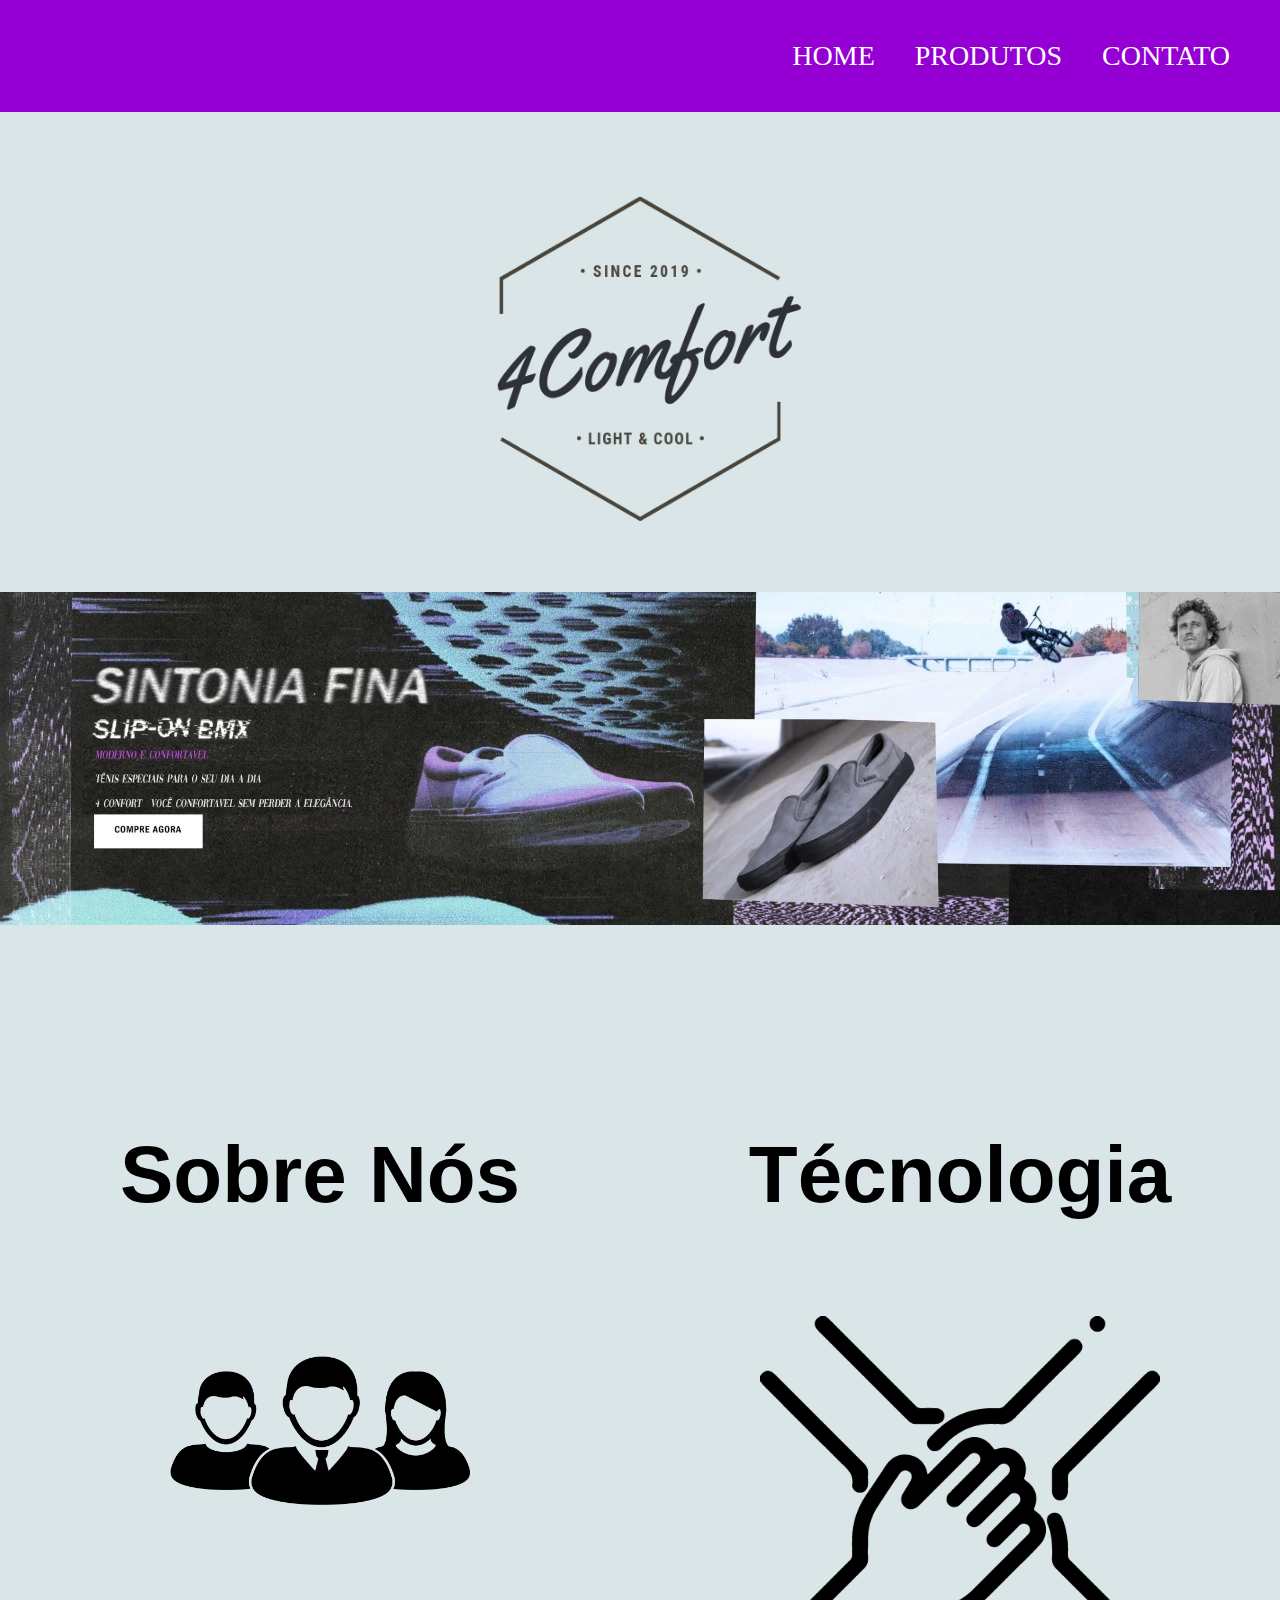
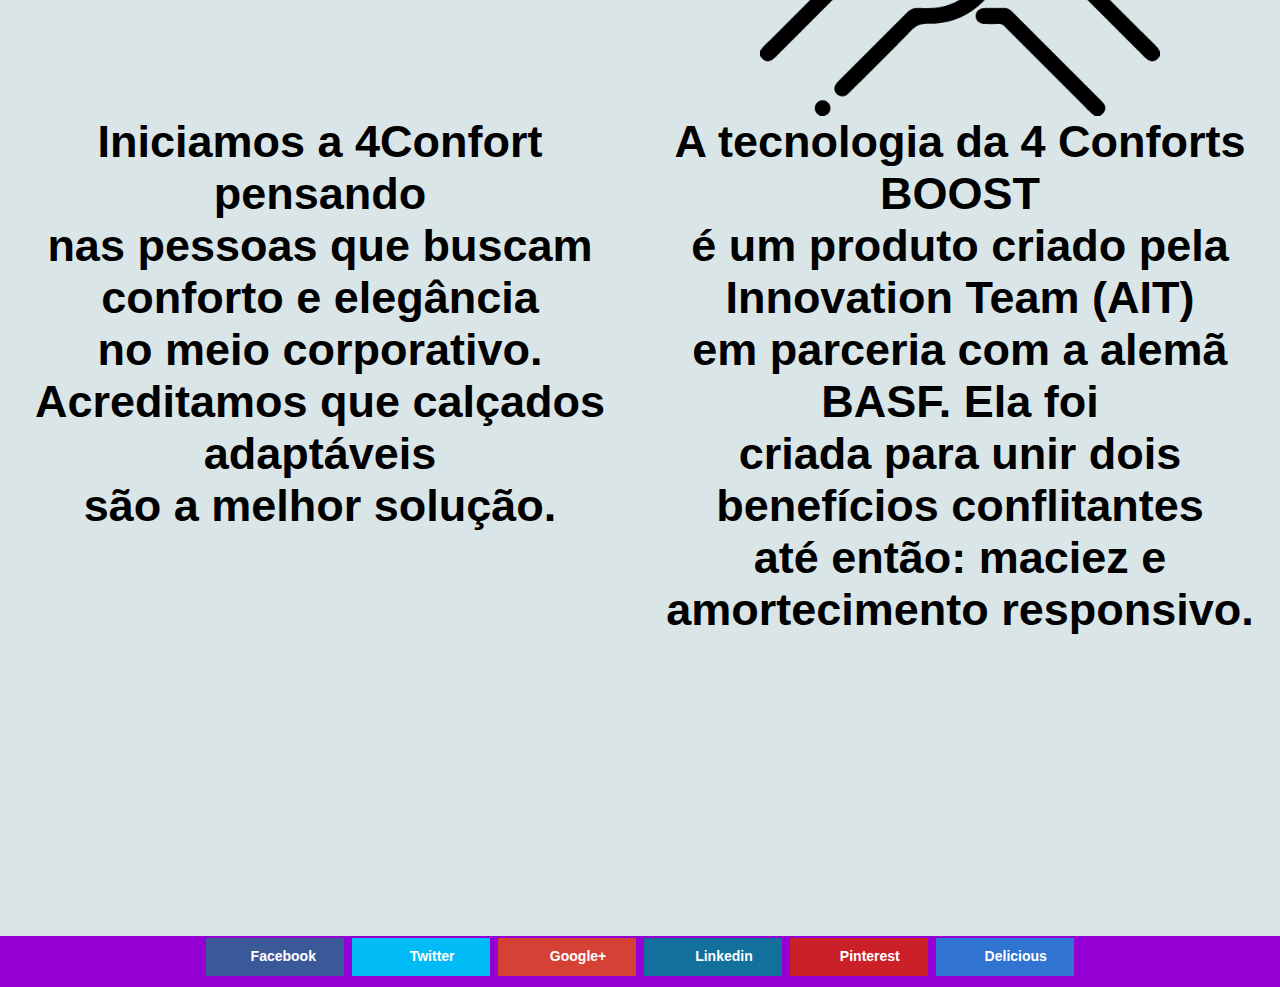
<file: home/index.html>
<!DOCTYPE html>
<html lang="en">

<head>
     <meta charset="UTF-8">
     <meta http-equiv="X-UA-Compatible" content="IE=edge">
     <meta name="viewport" content="width=device-width, initial-scale=1.0">
     <link rel="stylesheet" href="index.css">
     <title>Document</title>
</head>

<body>
     <header>
          <nav id="menu">
               <a href="index.html" class="btn">Home</a>
               <a href="produtos.html" class="btn">Produtos</a>
               <a href="contato.html" class="btn">Contato</a>
          </nav>
     </header>

     <div id="logo-marca">
          <img class="logo" src="imagens-home/logo.png">
     </div>


     <div id="banner">
          <img class="baner-home" src="./imagens-home/WhatsApp Image 2021-10-28 at 16.58.34.jpeg">
     </div>

    <div class="sobre">
         <h2 id="titulo-sobre">Sobre Nós</h2>
         <h2 id="titulo-sobre">Técnologia</h2>
    </div>

    <div class="icone">
         <img id="imagem-sobre" src="./imagens-home/66-666972_contact-icon-png.png">
         <img id="imagem-tec" src="./imagens-home/Mão.png">
    </div>

    

    <div class="texto-sobre">
         
     <h3> Iniciamos a 4Confort pensando <br>nas pessoas que
          buscam conforto e elegância<br> no meio corporativo.
         <br> Acreditamos que calçados adaptáveis <br>são a melhor solução.
     </h3>
     <h3> A tecnologia da 4 Conforts BOOST <br> é um produto criado pela
          Innovation Team (AIT)<br> em parceria com a alemã BASF. Ela foi <br>
          criada para unir dois benefícios conflitantes<br> até então:
           maciez e amortecimento responsivo.<br></h3>
    </div>

    <footer id = "redes"> 
        <div class="entry-social">
          <div class="fb">
          <a href="Your_Facebok_Page" target="_blank">Facebook</a>
          </div>
          <div class="twitter">
          <a href="Your_twitter_Profile" target="_blank">Twitter</a>
          </div>
          <div class="gplus">
          <a href="Your_Googleplus_Follow" target="_blank">Google+</a>
          </div>
          <div class="linkedin">
          <a href="Your_Linkedin_Profile" target="_blank">Linkedin</a>
          </div>
          <div class="pinterest">
          <a href="You_Pinterest_Page" target="_blank">Pinterest</a>
          </div>
          <div class="delicious">
          <a href="Your_Delicious_Profile" target="_blank">Delicious</a>
          </div>
          </div>
      </footer>
   
   </body>
   </html>
</body>

</html>
</file>
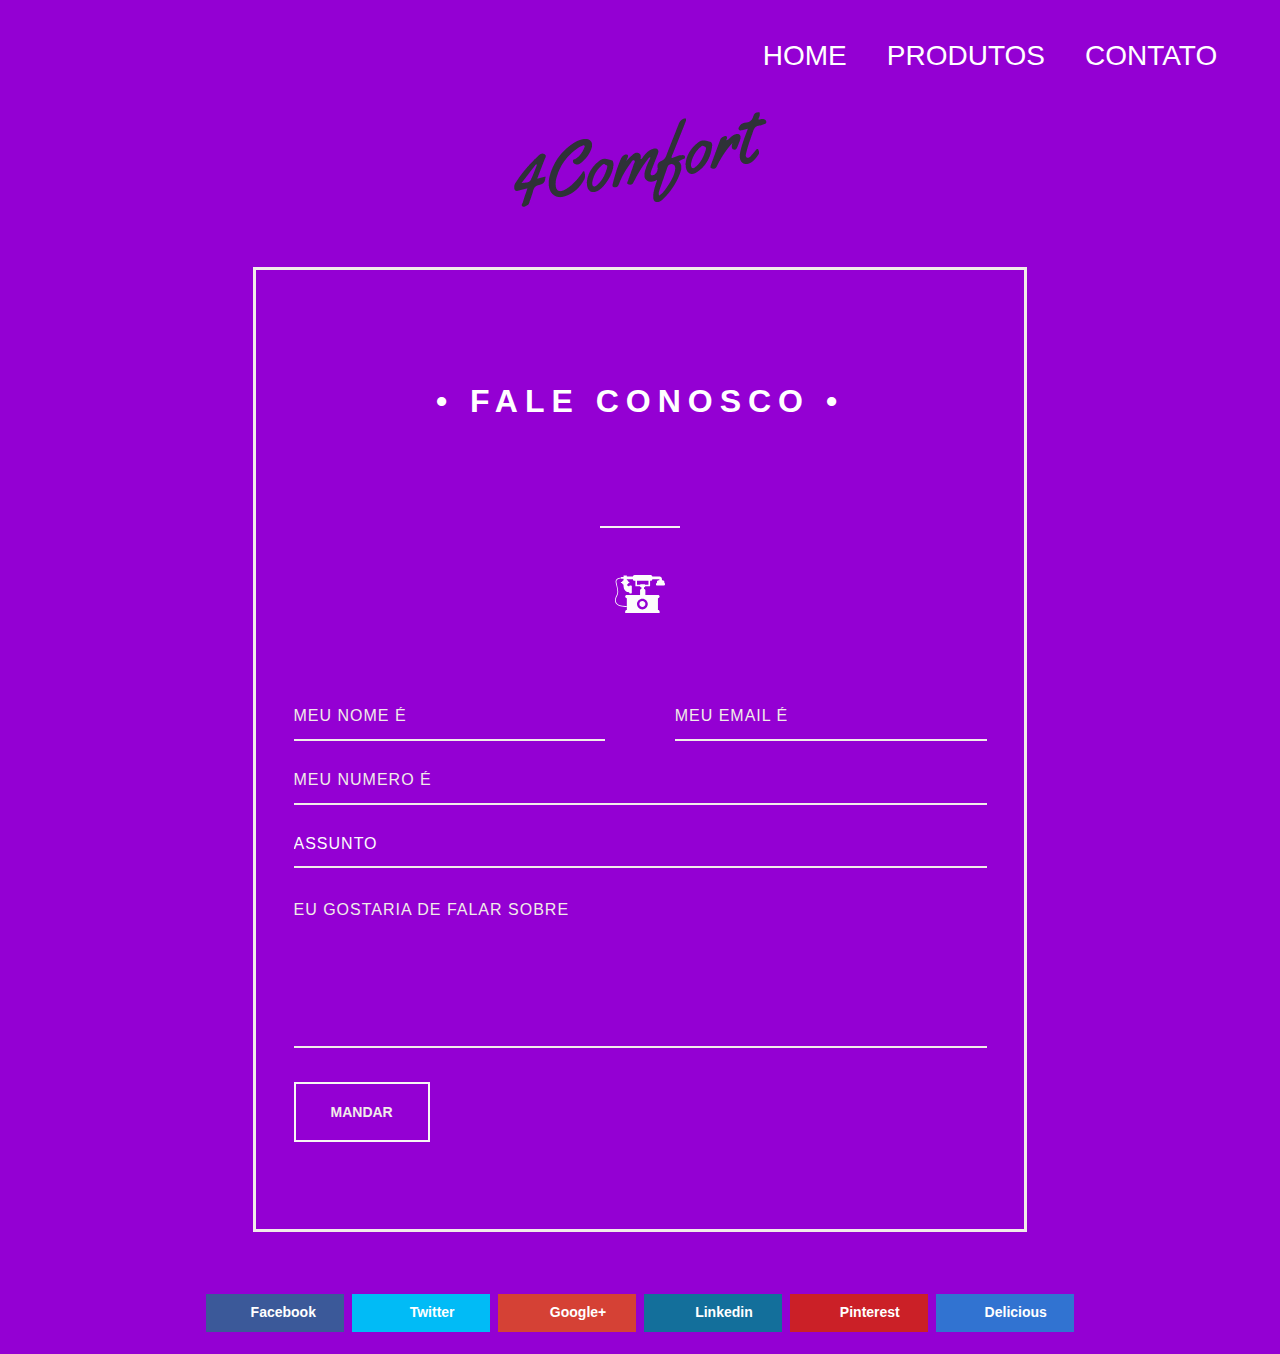
<file: contato/contato.html>
<!DOCTYPE html>
<html lang="en">
<head>
    <meta charset="UTF-8">
    <meta http-equiv="X-UA-Compatible" content="IE=edge">
    <meta name="viewport" content="width=device-width, initial-scale=1.0">
    <link rel="stylesheet" href="contato.css">
    <title>Document</title>
</head>
<body>
   <header>
        <nav id="menu">
            <a href="home.html" target="_blank" class="btn">Home</a>
            <a href="produtos.html" target="_blank" class="btn">Produtos</a>    
            <a href="contato.css" target="_blank" class="btn">Contato</a>
        </nav>
   </header> 

   <div id="logo-marca">
        <img class="logo" src="img/logo.png">
   </div>
        <div id="container">
            <h1>&bull; Fale conosco &bull;</h1>
            <div class="underline">
            </div>
            <div class="icon_wrapper">
              <svg class="icon" viewBox="0 0 145.192 145.192">
                <path d="M126.82,32.694c-2.804,0-5.08,2.273-5.08,5.075v2.721c-1.462,0-2.646,1.185-2.646,2.647v1.995    c0,1.585,1.286,2.873,2.874,2.873h20.577c1.462,0,2.646-1.185,2.646-2.647v-3.041c0-1.009-0.816-1.825-1.823-1.825v-2.722    c0-2.802-2.276-5.075-5.079-5.075h-1.985v-3.829c0-3.816-3.095-6.912-6.913-6.912h-0.589h-20.45c0-2.67-2.164-4.835-4.833-4.835    H56.843c-2.67,0-4.835,2.165-4.835,4.835H34.356v-3.384h-9.563v3.384v1.178h-7.061v1.416c-2.67,0.27-10.17,1.424-13.882,5.972    c-1.773,2.17-2.44,4.791-1.983,7.793c0.463,3.043,1.271,6.346,2.128,9.841c2.354,9.616,5.024,20.515,0.549,28.077    C2.647,79.44-3.125,90.589,2.201,99.547c4.123,6.935,13.701,10.44,28.5,10.44c1.186,0,2.405-0.023,3.658-0.068v9.028h-0.296    c-2.516,0-4.558,2.039-4.558,4.558v4.566h100.04v-4.564c0-2.519-2.039-4.558-4.558-4.558h-0.297V84.631h0.297    c2.519,0,4.558-2.037,4.558-4.556v-0.009c0-2.516-2.039-4.556-4.556-4.556l-36.786-0.009V61.973c0-2.193-1.777-3.971-3.972-3.971    v-4.711h0.456c1.629,0,2.952-1.32,2.952-2.949h14.227V34.459h1.658c2.672,0,4.834-2.165,4.834-4.834h20.45v3.069H126.82z     M34.06,75.511c-2.518,0-4.558,2.04-4.558,4.556v0.009c0,2.519,2.042,4.556,4.558,4.556h0.296v24.12l-0.042-1.168    c-15.994,0.574-26.122-2.523-30.106-9.229C-0.464,90.5,4.822,80.347,6.55,77.423c4.964-8.382,2.173-19.774-0.29-29.825    c-0.843-3.442-1.639-6.696-2.088-9.638c-0.354-2.35,0.129-4.3,1.484-5.958c3.029-3.714,9.509-4.805,12.076-5.1v1.233h7.061v1.49    v2.684c-2.403,1.114-4.153,2.997-4.676,5.237H18.15c-0.584,0-1.056,0.474-1.056,1.056v0.83c0,0.584,0.475,1.056,1.056,1.056h1.984    c0.561,2.18,2.304,3.999,4.658,5.092v0.029c0,0-2.282,20.823,16.479,22.099v1.102c0,1.177,0.955,2.133,2.133,2.133h3.297    c1.178,0,2.133-0.956,2.133-2.133V50.135c0-1.177-0.955-2.132-2.133-2.132h-3.297c-1.178,0-2.133,0.955-2.133,2.132    c-1.575-0.235-5.532-1.17-6.635-4.547c2.36-1.092,4.109-2.913,4.669-5.097h1.308c0.722,0,1.309-0.584,1.309-1.308v-0.578    c0-0.584-0.475-1.056-1.056-1.056h-1.539c-0.542-2.332-2.416-4.271-4.968-5.363v-2.559h17.651c0,2.67,2.166,4.835,4.836,4.835 h2.392v15.88h13.639c0,1.629,1.321,2.949,2.951,2.949h0.899v4.711c-2.194,0-3.972,1.778-3.972,3.971v13.529L34.06,75.511z     M95.188,101.78c0,8.655-7.012,15.665-15.664,15.665c-8.653,0-15.667-7.01-15.667-15.665c0-8.647,7.014-15.664,15.667-15.664    C88.177,86.116,95.188,93.132,95.188,101.78z M97.189,45.669h-9.556c0-0.896-0.726-1.62-1.619-1.62H74.494    c-0.896,0-1.621,0.727-1.621,1.62h-8.967v-11.21h33.283V45.669z"></path>
                <path d="M70.865,101.78c0,4.774,3.886,8.657,8.66,8.657c4.774,0,8.657-3.883,8.657-8.657c0-4.773-3.883-8.656-8.657-8.656    C74.751,93.124,70.865,97.006,70.865,101.78z"></path>
              </svg>
            </div>
            <form action="#" method="post" id="contact_form">
              <div class="name">
                <label for="name"></label>
                <input type="text" placeholder="Meu nome é " name="name" id="name_input" required>
              </div>
              <div class="email">
                <label for="email"></label>
                <input type="email" placeholder="Meu email é" name="email" id="email_input" required>
              </div>
              <div class="telephone">
                <label for="name"></label>
                <input type="text" placeholder="Meu numero é" name="telephone" id="telephone_input" required>
              </div>
              <div class="subject">
                <label for="subject"></label>
                <select placeholder="Subject line" name="subject" id="subject_input" required>
                  <option disabled hidden selected>Assunto</option>
                  <option>Eu gostaria de falar com um atendente</option>
                  <option>Eu tenho uma pergunta</option>
                  <option>Gostaria de fazer uma proposta</option>
                </select>
              </div>
              <div class="message">
                <label for="message"></label>
                <textarea name="message" placeholder="Eu gostaria de falar sobre" id="message_input" cols="30" rows="5" required></textarea>
              </div>
              <div class="submit">
                <input type="submit" value="Mandar" id="form_button" />
              </div>
            </form>
          </div> 
</body></header>

<footer id = "redes"> 
  <div class="entry-social">
    <div class="fb">
    <a href="Your_Facebok_Page" target="_blank">Facebook</a>
    </div>
    <div class="twitter">
    <a href="Your_twitter_Profile" target="_blank">Twitter</a>
    </div>
    <div class="gplus">
    <a href="Your_Googleplus_Follow" target="_blank">Google+</a>
    </div>
    <div class="linkedin">
    <a href="Your_Linkedin_Profile" target="_blank">Linkedin</a>
    </div>
    <div class="pinterest">
    <a href="You_Pinterest_Page" target="_blank">Pinterest</a>
    </div>
    <div class="delicious">
    <a href="Your_Delicious_Profile" target="_blank">Delicious</a>
    </div>
    </div>
</footer>
</html>
</file>
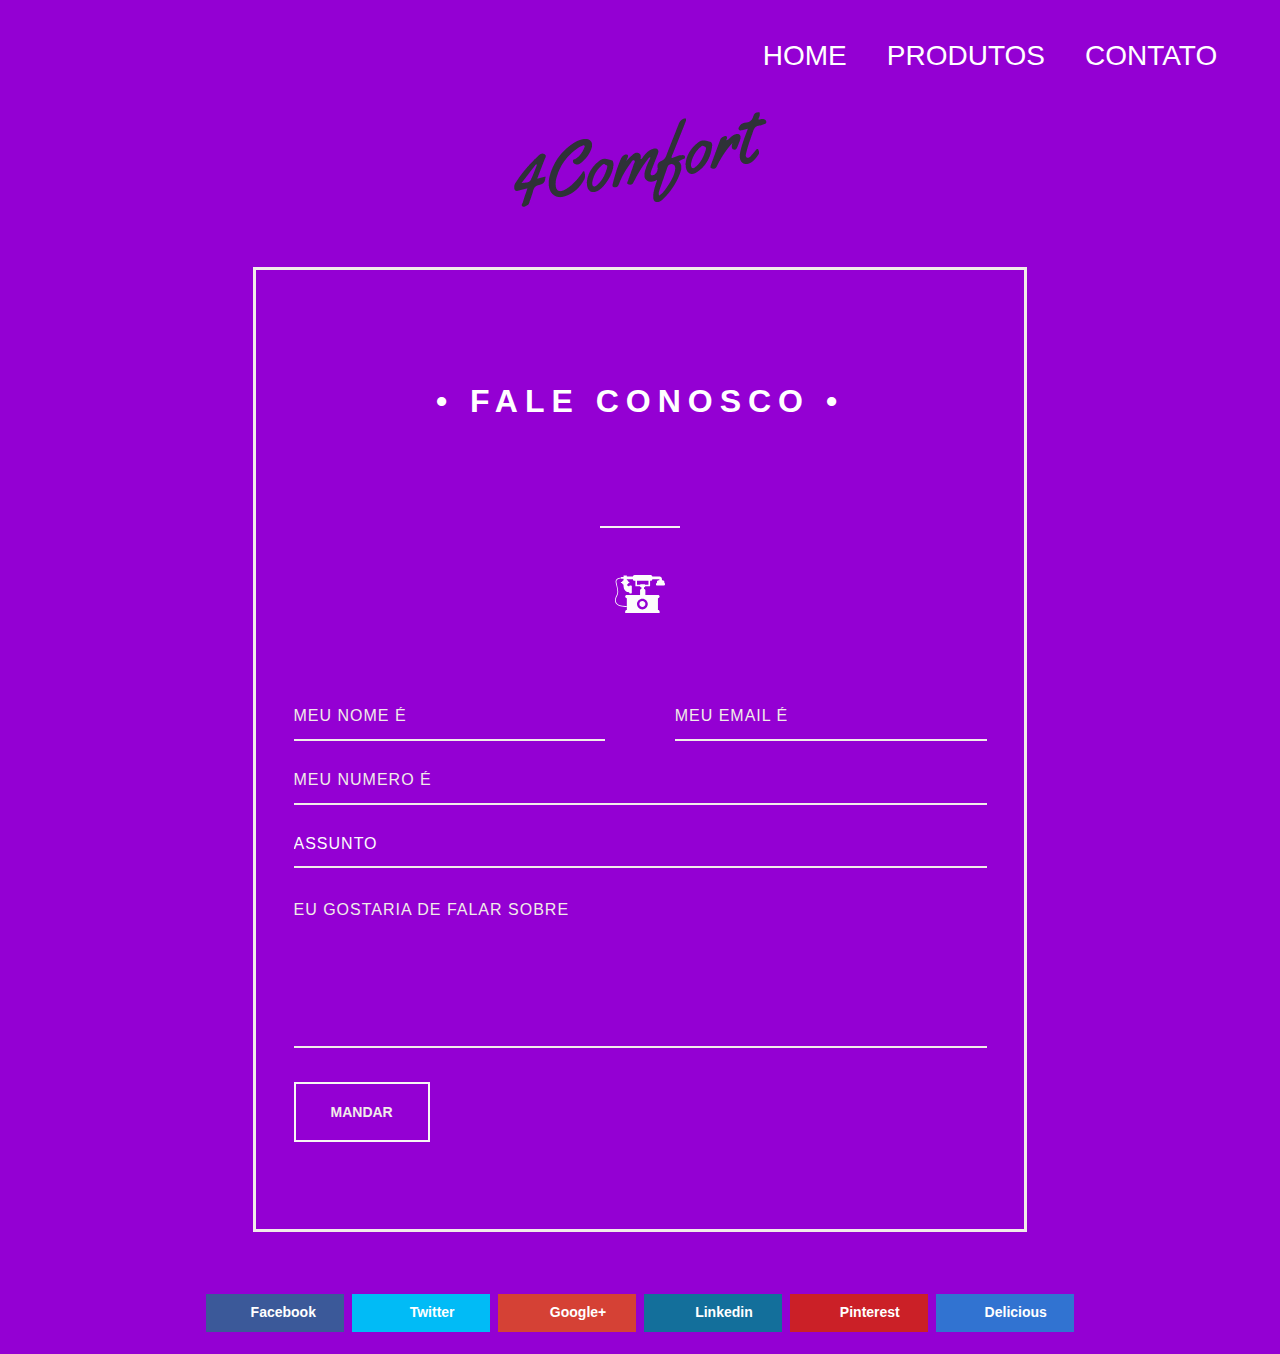
<file: home/contato.html>
<!DOCTYPE html>
<html lang="en">
<head>
    <meta charset="UTF-8">
    <meta http-equiv="X-UA-Compatible" content="IE=edge">
    <meta name="viewport" content="width=device-width, initial-scale=1.0">
    <link rel="stylesheet" href="contato.css">
    <title>Document</title>
</head>
<body>
   <header>
        <nav id="menu">
            <a href="index.html" target="_blank" class="btn">Home</a>
            <a href="produtos.html" target="_blank" class="btn">Produtos</a>    
            <a href="contato.css" target="_blank" class="btn">Contato</a>
        </nav>
   </header> 

   <div id="logo-marca">
        <img class="logo" src="img/logo.png">
   </div>
        <div id="container">
            <h1>&bull; Fale conosco &bull;</h1>
            <div class="underline">
            </div>
            <div class="icon_wrapper">
              <svg class="icon" viewBox="0 0 145.192 145.192">
                <path d="M126.82,32.694c-2.804,0-5.08,2.273-5.08,5.075v2.721c-1.462,0-2.646,1.185-2.646,2.647v1.995    c0,1.585,1.286,2.873,2.874,2.873h20.577c1.462,0,2.646-1.185,2.646-2.647v-3.041c0-1.009-0.816-1.825-1.823-1.825v-2.722    c0-2.802-2.276-5.075-5.079-5.075h-1.985v-3.829c0-3.816-3.095-6.912-6.913-6.912h-0.589h-20.45c0-2.67-2.164-4.835-4.833-4.835    H56.843c-2.67,0-4.835,2.165-4.835,4.835H34.356v-3.384h-9.563v3.384v1.178h-7.061v1.416c-2.67,0.27-10.17,1.424-13.882,5.972    c-1.773,2.17-2.44,4.791-1.983,7.793c0.463,3.043,1.271,6.346,2.128,9.841c2.354,9.616,5.024,20.515,0.549,28.077    C2.647,79.44-3.125,90.589,2.201,99.547c4.123,6.935,13.701,10.44,28.5,10.44c1.186,0,2.405-0.023,3.658-0.068v9.028h-0.296    c-2.516,0-4.558,2.039-4.558,4.558v4.566h100.04v-4.564c0-2.519-2.039-4.558-4.558-4.558h-0.297V84.631h0.297    c2.519,0,4.558-2.037,4.558-4.556v-0.009c0-2.516-2.039-4.556-4.556-4.556l-36.786-0.009V61.973c0-2.193-1.777-3.971-3.972-3.971    v-4.711h0.456c1.629,0,2.952-1.32,2.952-2.949h14.227V34.459h1.658c2.672,0,4.834-2.165,4.834-4.834h20.45v3.069H126.82z     M34.06,75.511c-2.518,0-4.558,2.04-4.558,4.556v0.009c0,2.519,2.042,4.556,4.558,4.556h0.296v24.12l-0.042-1.168    c-15.994,0.574-26.122-2.523-30.106-9.229C-0.464,90.5,4.822,80.347,6.55,77.423c4.964-8.382,2.173-19.774-0.29-29.825    c-0.843-3.442-1.639-6.696-2.088-9.638c-0.354-2.35,0.129-4.3,1.484-5.958c3.029-3.714,9.509-4.805,12.076-5.1v1.233h7.061v1.49    v2.684c-2.403,1.114-4.153,2.997-4.676,5.237H18.15c-0.584,0-1.056,0.474-1.056,1.056v0.83c0,0.584,0.475,1.056,1.056,1.056h1.984    c0.561,2.18,2.304,3.999,4.658,5.092v0.029c0,0-2.282,20.823,16.479,22.099v1.102c0,1.177,0.955,2.133,2.133,2.133h3.297    c1.178,0,2.133-0.956,2.133-2.133V50.135c0-1.177-0.955-2.132-2.133-2.132h-3.297c-1.178,0-2.133,0.955-2.133,2.132    c-1.575-0.235-5.532-1.17-6.635-4.547c2.36-1.092,4.109-2.913,4.669-5.097h1.308c0.722,0,1.309-0.584,1.309-1.308v-0.578    c0-0.584-0.475-1.056-1.056-1.056h-1.539c-0.542-2.332-2.416-4.271-4.968-5.363v-2.559h17.651c0,2.67,2.166,4.835,4.836,4.835 h2.392v15.88h13.639c0,1.629,1.321,2.949,2.951,2.949h0.899v4.711c-2.194,0-3.972,1.778-3.972,3.971v13.529L34.06,75.511z     M95.188,101.78c0,8.655-7.012,15.665-15.664,15.665c-8.653,0-15.667-7.01-15.667-15.665c0-8.647,7.014-15.664,15.667-15.664    C88.177,86.116,95.188,93.132,95.188,101.78z M97.189,45.669h-9.556c0-0.896-0.726-1.62-1.619-1.62H74.494    c-0.896,0-1.621,0.727-1.621,1.62h-8.967v-11.21h33.283V45.669z"></path>
                <path d="M70.865,101.78c0,4.774,3.886,8.657,8.66,8.657c4.774,0,8.657-3.883,8.657-8.657c0-4.773-3.883-8.656-8.657-8.656    C74.751,93.124,70.865,97.006,70.865,101.78z"></path>
              </svg>
            </div>
            <form action="#" method="post" id="contact_form">
              <div class="name">
                <label for="name"></label>
                <input type="text" placeholder="Meu nome é " name="name" id="name_input" required>
              </div>
              <div class="email">
                <label for="email"></label>
                <input type="email" placeholder="Meu email é" name="email" id="email_input" required>
              </div>
              <div class="telephone">
                <label for="name"></label>
                <input type="text" placeholder="Meu numero é" name="telephone" id="telephone_input" required>
              </div>
              <div class="subject">
                <label for="subject"></label>
                <select placeholder="Subject line" name="subject" id="subject_input" required>
                  <option disabled hidden selected>Assunto</option>
                  <option>Eu gostaria de falar com um atendente</option>
                  <option>Eu tenho uma pergunta</option>
                  <option>Gostaria de fazer uma proposta</option>
                </select>
              </div>
              <div class="message">
                <label for="message"></label>
                <textarea name="message" placeholder="Eu gostaria de falar sobre" id="message_input" cols="30" rows="5" required></textarea>
              </div>
              <div class="submit">
                <input type="submit" value="Mandar" id="form_button" />
              </div>
            </form>
          </div> 
</body></header>

<footer id = "redes"> 
  <div class="entry-social">
    <div class="fb">
    <a href="Your_Facebok_Page" target="_blank">Facebook</a>
    </div>
    <div class="twitter">
    <a href="Your_twitter_Profile" target="_blank">Twitter</a>
    </div>
    <div class="gplus">
    <a href="Your_Googleplus_Follow" target="_blank">Google+</a>
    </div>
    <div class="linkedin">
    <a href="Your_Linkedin_Profile" target="_blank">Linkedin</a>
    </div>
    <div class="pinterest">
    <a href="You_Pinterest_Page" target="_blank">Pinterest</a>
    </div>
    <div class="delicious">
    <a href="Your_Delicious_Profile" target="_blank">Delicious</a>
    </div>
    </div>
</footer>
</html>
</file>
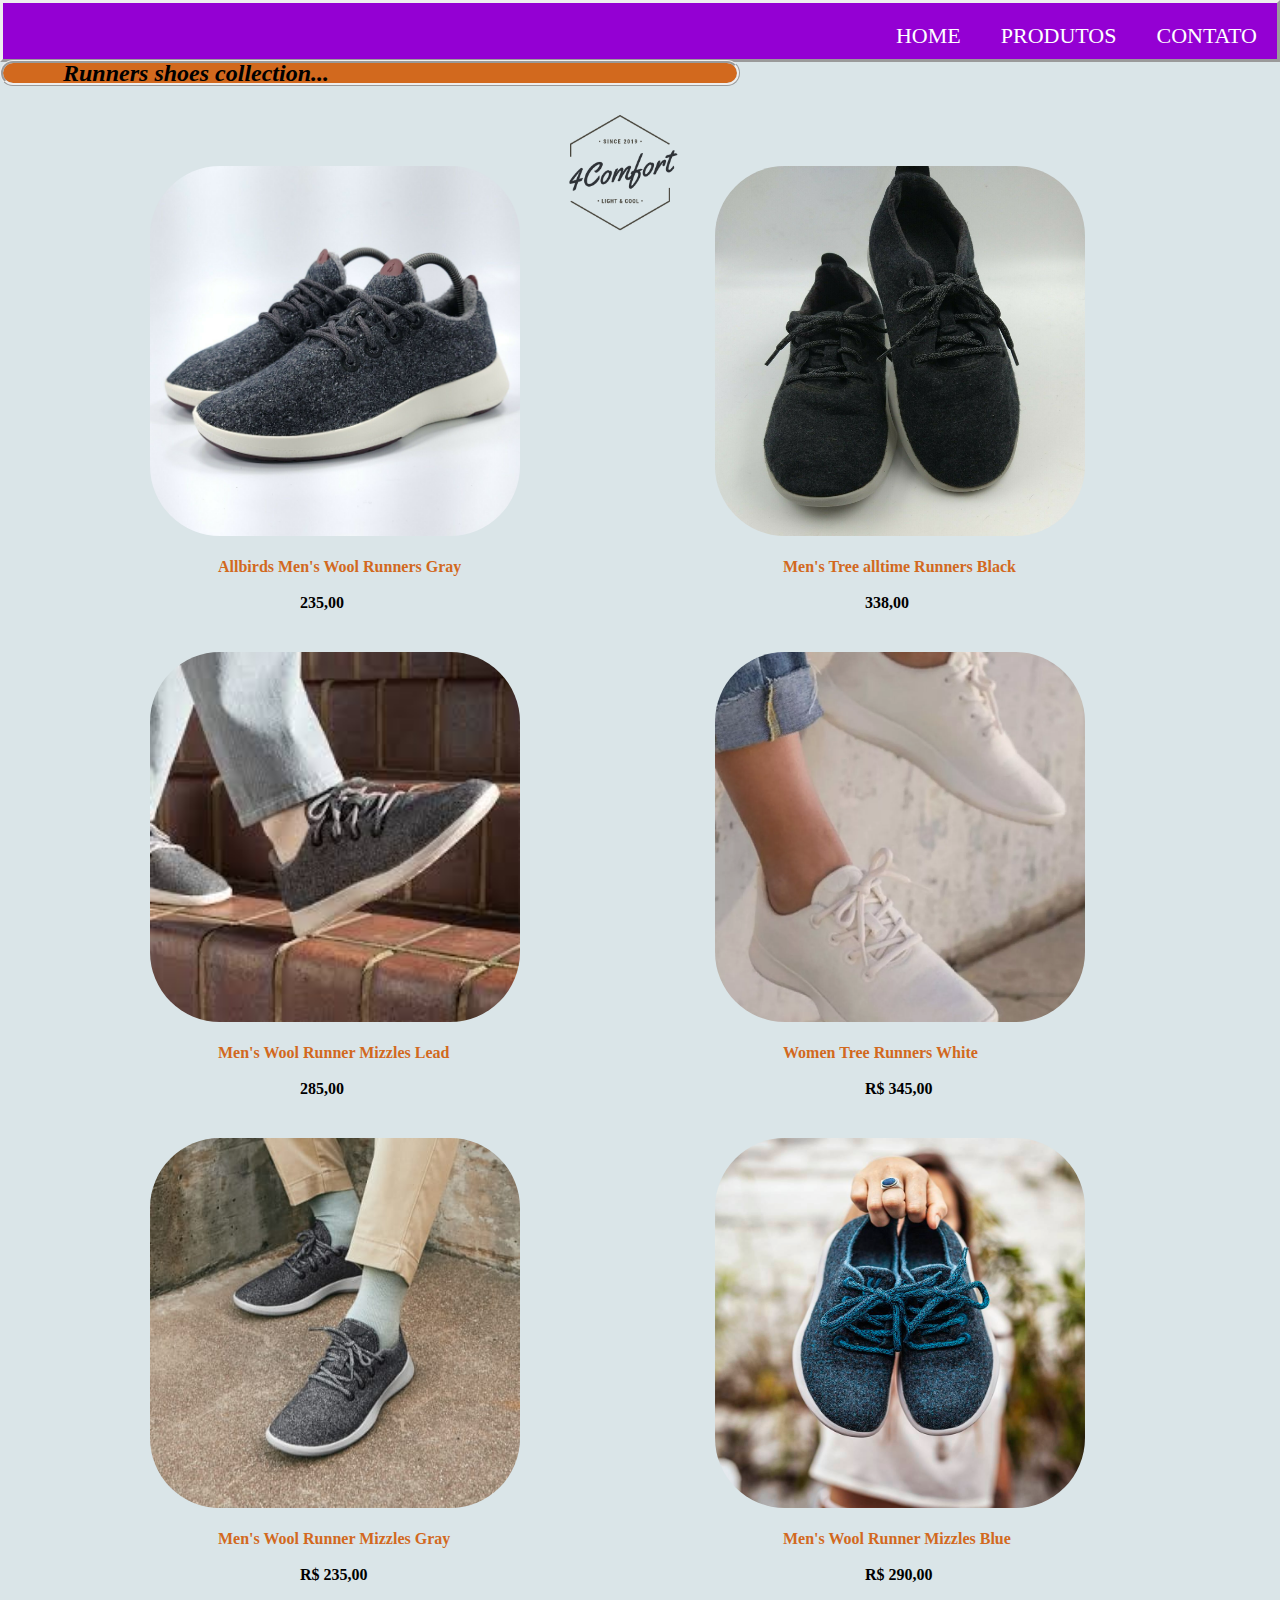
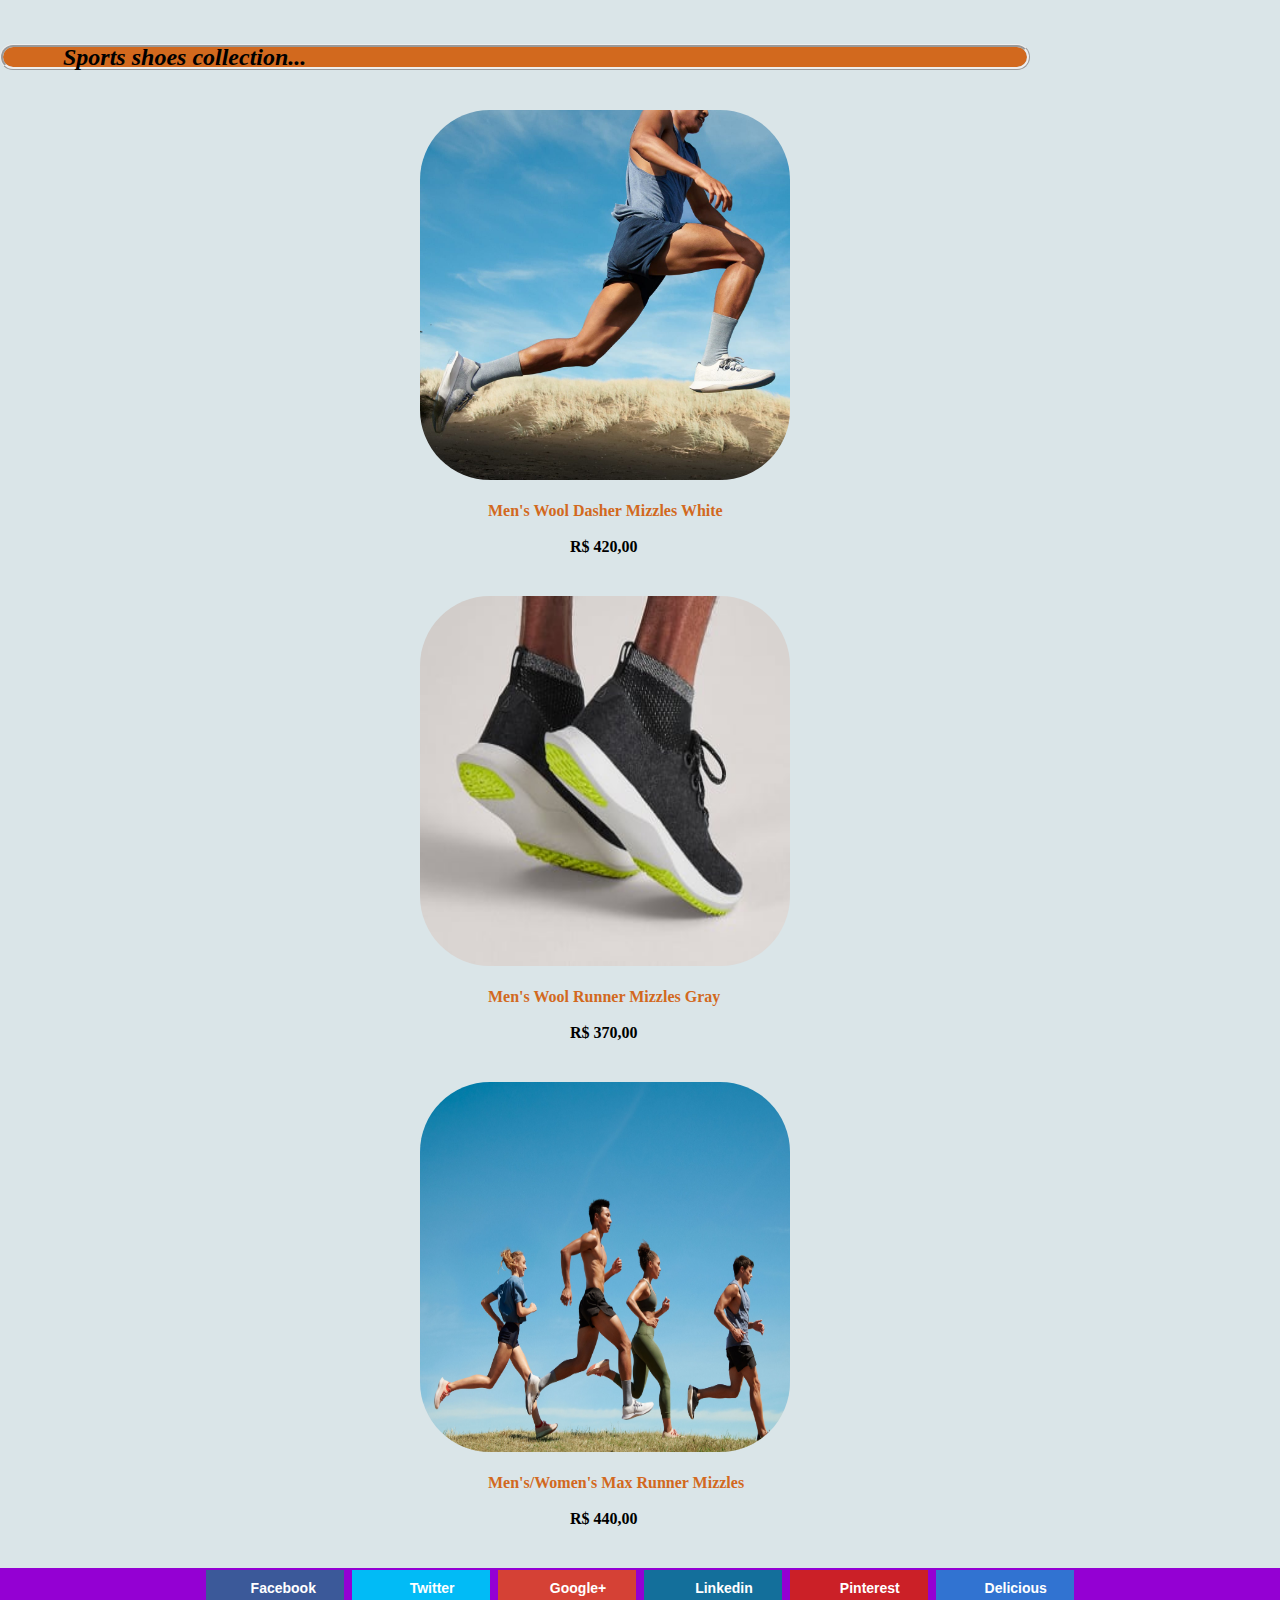
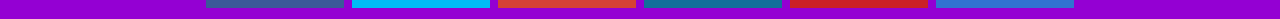
<file: home/produtos.html>
<!DOCTYPE html>
<html lang="en">
<head>
    <meta charset="UTF-8">
    <meta http-equiv="X-UA-Compatible" content="IE=edge">
    <meta name="viewport" content="width=device-width, initial-scale=1.0">
    <title>Document</title>
    <link rel="stylesheet" href="produtos.css">
</head>
<body>
    
    <header>
        <nav id="menu">
            <a href="index.html" target="_blank" class="btn">Home</a> 
            <a href="produtos.html" target="_blank" class="btn">Produtos</a>  
            <a href="contato.html" target="_blank" class="btn">Contato</a>

        </nav>
        
     <div id="logo-marca">
        <img class="logo" src="imagens-home/logo.png">
   </div>

    </header>
    
    <section class="primeira-metade">
        <h2><strong><em> Runners shoes collection...</em><strong></h2>
    </section>


    <section class="container-imagens">
     
        <div class="container-itens">
            <img src="img-produtos/img1.jpg" alt="sapatos-allbirds">
            <p><strong> Allbirds Men's Wool Runners Gray </strong> </p>
            <h4> 235,00</h4>
        </div>

        <div class="container-itens">
            <img src="img-produtos/img2.jpg" alt="sapatos-allbirds">
            <p><strong> Men's Tree alltime Runners Black </strong></p>
            <h4>338,00</h4>
        </div>

        <div class="container-itens">
            <img src="img-produtos/img3.jpg" alt="sapatos-allbirds">
            <p><strong> Men's Wool Runner Mizzles Lead </strong></p>
            <h4>285,00</h4>
        </div>
        
        <div class="imgs">
            <img src="img-produtos/img-4.webp" alt="sapatos-allbirds">
            <p><strong> Women Tree Runners White </strong> </p>
            <h4> R$ 345,00</h4>
        </div>

        <div class="imgs">
            <img src="img-produtos/img5.jpg" alt="sapatos-allbirds">
            <p><strong> Men's Wool Runner Mizzles Gray</strong></p>
            <h4> R$ 235,00</h4>
        </div>
        
        <div class="imgs">
            <img src="img-produtos/img-6.jpg" alt="sapatos-allbirds">
            <p><strong> Men's Wool Runner Mizzles Blue<strong</p>
            <h4> R$ 290,00</h4>
        </div>

    </section>

    <section class="segunda-metade">
        <h2><strong><em> Sports shoes collection...</em><strong></h2>
    </section>

    <section classe="container-segunda-metade">
    
    <div class="imgs-parte2">
        <img src="img-produtos/img7.jpg" alt="sapatos-allbirds">
        <p class="texto-parte2">Men's Wool Dasher Mizzles White</p>
        <h4> R$ 420,00</h4>
    </div>

    <div class="imgs-parte2">
        <img src="img-produtos/img-8.jpg" alt="sapatos-allbirds">
        <p>Men's Wool Runner Mizzles Gray</p>
        <h4> R$ 370,00</h4>
    </div>
    
    <div class="imgs-parte2">
        <img src="img-produtos/img9--..jpg" alt="sapatos-allbirds">
        <p> Men's/Women's Max Runner Mizzles </p>
        <h4> R$ 440,00</h4>

    </section>



    <footer id = "redes"> 
        <div class="entry-social">
          <div class="fb">
          <a href="Your_Facebok_Page" target="_blank">Facebook</a>
          </div>
          <div class="twitter">
          <a href="Your_twitter_Profile" target="_blank">Twitter</a>
          </div>
          <div class="gplus">
          <a href="Your_Googleplus_Follow" target="_blank">Google+</a>
          </div>
          <div class="linkedin">
          <a href="Your_Linkedin_Profile" target="_blank">Linkedin</a>
          </div>
          <div class="pinterest">
          <a href="You_Pinterest_Page" target="_blank">Pinterest</a>
          </div>
          <div class="delicious">
          <a href="Your_Delicious_Profile" target="_blank">Delicious</a>
          </div>
          </div>
      </footer>
   

</body>
</html>
</file>
<file: home/index.css>
*{
    margin: 0;
    padding: 0;
 }
 
 body{
     background-color: #dae5e8;
 }
 
 
 header {
     background-color: #9400d3;
     width: 100vw;
 }
 
 #menu{
     display: flex;
     justify-content: flex-end;
     padding: 30px;
     font-size: 28px;  
 }
 
 a:active{
     color: black;
 }
 
 .btn{
     color:white;
     background: transparent;
     padding: 10px 20px;
     text-decoration: none;
     text-transform: uppercase;
 }
 
 
 #logo-marca{
     display: flex;
     justify-content: center;
     
 }
 
 .logo{
     width: 450px;
     padding-top: 20px;
 }
 
 
 .baner-home{
     width: 100vw;
     padding-top: 10px;
 }
 
 
 .sobre{
     display: grid;
     grid-template-columns: 1fr 1fr;
     justify-content: center;
     padding-top:200px;  
 
     
 }
 
 
 
 #titulo-sobre{
     text-align: center;
     font-size: 80px;
     font-family:'Gill Sans', 'Gill Sans MT', Calibri, 'Trebuchet MS', sans-serif;
     padding-bottom: 95px;
 }
 
 h3{
     text-align: center;
     font-size: 45px;
     
     font-family: 'Franklin Gothic Medium', 'Arial Narrow', Arial, sans-serif;
 }
 
 .texto-sobre{
     display: grid;
     grid-template-columns: 1fr 1fr;
     justify-content: center;
 }
 
 
 .icone{
     display: grid;
     grid-template-columns: 1fr 1fr ;
     justify-items: center;
     
     
 }
 
 #imagem-sobre{
     width: 300px;
     padding-top: 40px;
     
 }
 
 
 #imagem-tec{
     width: 400px;
     
 }
 
 
 
 footer{
     display: grid;
     grid-template-columns: 3 1fr;
     background-color: #9400d3;
     width: 100vw;
     height: 4vw;
     margin-top: 300px;
     /* position: absolute; */
     
 }
 .card-item__bg{
    width: 150px;
    margin-left: auto;
    margin-right: auto;
    left: 0;
    right: 0;
    display: block;
    position: relative;
    margin: 30px auto;
    transform: translate(0px, 50px);
    z-index: 5;}

    .entry-social {margin-bottom: 20px;color: rgb(126, 126, 126);display: block;font-family: 'Open Sans',Tahoma, Verdana, Arial, sans-serif, Faruma, Faseyha;font-size: 14px;font-weight: normal;height: auto;line-height:23.799999237060547px;margin-bottom: 20px;width: 100%;
      width: 100%;float:left;border: solid 0px #aaa;text-align: center;}
      
      .entry-social div {display: block;width:138px;margin:2px;display: inline-block;  
          vertical-align: middle;}
      
      .entry-social a {text-decoration:none;display: block;padding-left: 20px;color: #FFFFFF !important;font-weight: bold;transition:background-color .3s;    }
      
      .entry-social .fb a {padding: 7px 10px 7px 26px;background: #3B5999 url('https://3.bp.blogspot.com/-yqD2363XuAo/UeDk98twSlI/AAAAAAAAArg/kXIzFBWmczM/s1600/fb14.png') no-repeat 10px center;}
      
      .entry-social .twitter a {padding: 7px 10px 7px 32px;background: #01BBF6 url('https://3.bp.blogspot.com/-0u8P4VQmEeU/UeDlVdilwcI/AAAAAAAAAro/lGTnlvHGyVw/s1600/twitter14.png') no-repeat 8px center;}
      
      .entry-social .gplus a {padding: 7px 10px 7px 32px;background: #D54135 url('https://3.bp.blogspot.com/-A8fFRexz_zk/UeDlgadvpiI/AAAAAAAAArw/TRd7NWNwo9s/s1600/gplus14.png') no-repeat 10px center;}
      
      .entry-social .linkedin a {padding: 7px 10px 7px 32px;background: #136F9B url('https://4.bp.blogspot.com/-yuEMxhpIXPc/UeDltjBGR1I/AAAAAAAAAr4/kgidavlGbY8/s1600/linkedin14.png') no-repeat 10px center;}
      
      .entry-social .pinterest a {padding: 7px 10px 7px 32px;background: #CB2027 url('https://1.bp.blogspot.com/-v-ZkEQhYpug/UeDl6uIio-I/AAAAAAAAAsA/9rqq2cXT08k/s320/pinterest14.png') no-repeat 10px center;}
      
      .entry-social .delicious a {padding: 7px 10px 7px 32px;background: #3173D1 url('https://2.bp.blogspot.com/-J9p31gkQfXw/UeDmILHMQwI/AAAAAAAAAsI/bEws_iRNx7g/s320/delicious14.png') no-repeat 10px center;}
      
      .entry-social .fb a:hover {background-color: rgb(50, 75, 129);}
      .entry-social .twitter a:hover {background-color: rgb(1, 159, 211);}
      .entry-social .gplus a:hover {background-color: rgb(191, 52, 40);}
      .entry-social .linkedin a:hover {background-color: rgb(15, 89, 125);}
      .entry-social .pinterest a:hover {background-color: rgb(174, 28, 35);}
      .entry-social .delicious a:hover {background-color: rgb(38, 90, 168);}
</file>
<file: contato/contato.css>
*{
    margin: 0;
    padding: 0;
 }
 
 body{
     background-color: #dae5e8;
     
 
 }
 
 
 header {
     background-color: #9400d3;
     width: 99vw;
 }
 
 #menu{
     display: flex;
     justify-content: flex-end;
     padding: 30px;
     font-size: 28px;  
 }
 
 a:active{
     color: black;
 }
 
 .btn{
     color:white;
     background: transparent;
     padding: 10px 20px;
     text-decoration: none;
     text-transform: uppercase;
 }


@import url(https://fonts.googleapis.com/css?family=Montserrat:400,700);

html {
  font-family: 'Montserrat', Arial, sans-serif;
  -ms-text-size-adjust: 100%;
  -webkit-text-size-adjust: 100%;
}

body {
  background: #9400d3;
}

button {
  overflow: visible;
}

button, select {
  text-transform: none;
}

button, input, select, textarea {
  color: #f3f0f0;
  font: inherit;
  margin: 0;
}

input {
  line-height: normal;
}

textarea {
  overflow: auto;
}

#container {
  border: solid 3px #f1ece9;
  max-width: 768px;
  margin: 60px auto;
  position: relative;
}

form {
  padding: 37.5px;
  margin: 50px 0;
}
#logo-marca{
  margin-top: 0cm;
}
h1 {
  color: #ffffff;
  font-size: 32px;
  font-weight: 700;
  letter-spacing: 7px;
  text-align: center;
  text-transform: uppercase;
padding: 3cm;

}

.underline {
  border-bottom: solid 2px #f5f2f1;
  margin: -0.512em auto;
  width: 80px;
}

.icon_wrapper {
  margin: 50px auto 0;
  width: 100%;
}


img{

  display: block;
    margin-left: auto;
    margin-right: auto 
}
.icon {
  display: block;
  fill: #fcfcfc;
  height: 50px;
  margin: 0 auto;
  width: 50px;
}

.email {
	float: right;
	width: 45%;
}

input[type='text'], [type='email'], select, textarea {
	background: none;
  border: none;
	border-bottom: solid 2px #f1ece9;
	color: #fdfdfd;
	font-size: 1.000em;
  font-weight: 400;
  letter-spacing: 1px;
	margin: 0em 0 1.875em 0;
	padding: 0 0 0.875em 0;
  text-transform: uppercase;
	width: 100%;
	-webkit-box-sizing: border-box;
	-moz-box-sizing: border-box;
	-ms-box-sizing: border-box;
	-o-box-sizing: border-box;
	box-sizing: border-box;
	-webkit-transition: all 0.3s;
	-moz-transition: all 0.3s;
	-ms-transition: all 0.3s;
	-o-transition: all 0.3s;
	transition: all 0.3s;
}

input[type='text']:focus, [type='email']:focus, textarea:focus {
	outline: none;
	padding: 0 0 0.875em 0;
}

.message {
	float: none;
}

.name {
	float: left;
	width: 45%;
}

select {
  background: url('https://cdn4.iconfinder.com/data/icons/ionicons/512/icon-ios7-arrow-down-32.png') no-repeat right;
  outline: none;
  -moz-appearance: none;
  -webkit-appearance: none;
}

select::-ms-expand {
  display: none;
}

.subject {
  width: 100%;
}

.telephone {
  width: 100%;
}

textarea {
	line-height: 150%;
	height: 150px;
	resize: none;
  width: 100%;
}

::-webkit-input-placeholder {
	color: #f1ece9;
}

:-moz-placeholder { 
	color: #f1ece9;
	opacity: 1;
}

::-moz-placeholder {
	color: #f1ece9;
	opacity: 1;
}

:-ms-input-placeholder {
	color: #f1ece9;
}

#form_button {
  background: none;
  border: solid 2px #f8f6f5;
  color: #f1ece9;
  cursor: pointer;
  display: inline-block;
  font-family: 'Helvetica', Arial, sans-serif;
  font-size: 0.875em;
  font-weight: bold;
  outline: none;
  padding: 20px 35px;
  text-transform: uppercase;
  -webkit-transition: all 0.3s;
	-moz-transition: all 0.3s;
	-ms-transition: all 0.3s;
	-o-transition: all 0.3s;
	transition: all 0.3s;
}

#form_button:hover {
  background: #f1ece9;
  color: #F2F3EB;
}

@media screen and (max-width: 768px) {
  #container {
    margin: 20px auto;
    width: 95%;
  }
}

@media screen and (max-width: 480px) {
  h1 {
    font-size: 26px;
  }
  
  .underline {
    width: 68px;
  }
  
  #form_button {
    padding: 15px 25px;
  }
}

@media screen and (max-width: 420px) {
  h1 {
    font-size: 18px;
  }
  
  .icon {
    height: 35px;
    width: 35px;
  }
  
  .underline {
    width: 53px;
  }
  
  input[type='text'], [type='email'], select, textarea {
    font-size: 0.875em;
  }
}

.card-item__bg{
    width: 150px;
    margin-left: auto;
    margin-right: auto;
    left: 0;
    right: 0;
    display: block;
    position: relative;
    margin: 30px auto;
    transform: translate(0px, 50px);
    z-index: 5;}

    .entry-social {margin-bottom: 20px;color: rgb(126, 126, 126);display: block;font-family: 'Open Sans',Tahoma, Verdana, Arial, sans-serif, Faruma, Faseyha;font-size: 14px;font-weight: normal;height: auto;line-height:23.799999237060547px;margin-bottom: 20px;width: 100%;
      width: 100%;float:left;border: solid 0px #aaa;text-align: center;}
      
      .entry-social div {display: block;width:138px;margin:2px;display: inline-block;  
          vertical-align: middle;}
      
      .entry-social a {text-decoration:none;display: block;padding-left: 20px;color: #FFFFFF !important;font-weight: bold;transition:background-color .3s;    }
      
      .entry-social .fb a {padding: 7px 10px 7px 26px;background: #3B5999 url('https://3.bp.blogspot.com/-yqD2363XuAo/UeDk98twSlI/AAAAAAAAArg/kXIzFBWmczM/s1600/fb14.png') no-repeat 10px center;}
      
      .entry-social .twitter a {padding: 7px 10px 7px 32px;background: #01BBF6 url('https://3.bp.blogspot.com/-0u8P4VQmEeU/UeDlVdilwcI/AAAAAAAAAro/lGTnlvHGyVw/s1600/twitter14.png') no-repeat 8px center;}
      
      .entry-social .gplus a {padding: 7px 10px 7px 32px;background: #D54135 url('https://3.bp.blogspot.com/-A8fFRexz_zk/UeDlgadvpiI/AAAAAAAAArw/TRd7NWNwo9s/s1600/gplus14.png') no-repeat 10px center;}
      
      .entry-social .linkedin a {padding: 7px 10px 7px 32px;background: #136F9B url('https://4.bp.blogspot.com/-yuEMxhpIXPc/UeDltjBGR1I/AAAAAAAAAr4/kgidavlGbY8/s1600/linkedin14.png') no-repeat 10px center;}
      
      .entry-social .pinterest a {padding: 7px 10px 7px 32px;background: #CB2027 url('https://1.bp.blogspot.com/-v-ZkEQhYpug/UeDl6uIio-I/AAAAAAAAAsA/9rqq2cXT08k/s320/pinterest14.png') no-repeat 10px center;}
      
      .entry-social .delicious a {padding: 7px 10px 7px 32px;background: #3173D1 url('https://2.bp.blogspot.com/-J9p31gkQfXw/UeDmILHMQwI/AAAAAAAAAsI/bEws_iRNx7g/s320/delicious14.png') no-repeat 10px center;}
      
      .entry-social .fb a:hover {background-color: rgb(50, 75, 129);}
      .entry-social .twitter a:hover {background-color: rgb(1, 159, 211);}
      .entry-social .gplus a:hover {background-color: rgb(191, 52, 40);}
      .entry-social .linkedin a:hover {background-color: rgb(15, 89, 125);}
      .entry-social .pinterest a:hover {background-color: rgb(174, 28, 35);}
      .entry-social .delicious a:hover {background-color: rgb(38, 90, 168);}
</file>
<file: home/contato.css>
*{
    margin: 0;
    padding: 0;
 }
 
 body{
     background-color: #dae5e8;
     
 
 }
 
 
 header {
     background-color: #9400d3;
     width: 99vw;
 }
 
 #menu{
     display: flex;
     justify-content: flex-end;
     padding: 30px;
     font-size: 28px;  
 }
 
 a:active{
     color: black;
 }
 
 .btn{
     color:white;
     background: transparent;
     padding: 10px 20px;
     text-decoration: none;
     text-transform: uppercase;
 }


@import url(https://fonts.googleapis.com/css?family=Montserrat:400,700);

html {
  font-family: 'Montserrat', Arial, sans-serif;
  -ms-text-size-adjust: 100%;
  -webkit-text-size-adjust: 100%;
}

body {
  background: #9400d3;
}

button {
  overflow: visible;
}

button, select {
  text-transform: none;
}

button, input, select, textarea {
  color: #f3f0f0;
  font: inherit;
  margin: 0;
}

input {
  line-height: normal;
}

textarea {
  overflow: auto;
}

#container {
  border: solid 3px #f1ece9;
  max-width: 768px;
  margin: 60px auto;
  position: relative;
}

form {
  padding: 37.5px;
  margin: 50px 0;
}
#logo-marca{
  margin-top: 0cm;
}
h1 {
  color: #ffffff;
  font-size: 32px;
  font-weight: 700;
  letter-spacing: 7px;
  text-align: center;
  text-transform: uppercase;
padding: 3cm;

}

.underline {
  border-bottom: solid 2px #f5f2f1;
  margin: -0.512em auto;
  width: 80px;
}

.icon_wrapper {
  margin: 50px auto 0;
  width: 100%;
}


img{

  display: block;
    margin-left: auto;
    margin-right: auto 
}
.icon {
  display: block;
  fill: #fcfcfc;
  height: 50px;
  margin: 0 auto;
  width: 50px;
}

.email {
	float: right;
	width: 45%;
}

input[type='text'], [type='email'], select, textarea {
	background: none;
  border: none;
	border-bottom: solid 2px #f1ece9;
	color: #fdfdfd;
	font-size: 1.000em;
  font-weight: 400;
  letter-spacing: 1px;
	margin: 0em 0 1.875em 0;
	padding: 0 0 0.875em 0;
  text-transform: uppercase;
	width: 100%;
	-webkit-box-sizing: border-box;
	-moz-box-sizing: border-box;
	-ms-box-sizing: border-box;
	-o-box-sizing: border-box;
	box-sizing: border-box;
	-webkit-transition: all 0.3s;
	-moz-transition: all 0.3s;
	-ms-transition: all 0.3s;
	-o-transition: all 0.3s;
	transition: all 0.3s;
}

input[type='text']:focus, [type='email']:focus, textarea:focus {
	outline: none;
	padding: 0 0 0.875em 0;
}

.message {
	float: none;
}

.name {
	float: left;
	width: 45%;
}

select {
  background: url('https://cdn4.iconfinder.com/data/icons/ionicons/512/icon-ios7-arrow-down-32.png') no-repeat right;
  outline: none;
  -moz-appearance: none;
  -webkit-appearance: none;
}

select::-ms-expand {
  display: none;
}

.subject {
  width: 100%;
}

.telephone {
  width: 100%;
}

textarea {
	line-height: 150%;
	height: 150px;
	resize: none;
  width: 100%;
}

::-webkit-input-placeholder {
	color: #f1ece9;
}

:-moz-placeholder { 
	color: #f1ece9;
	opacity: 1;
}

::-moz-placeholder {
	color: #f1ece9;
	opacity: 1;
}

:-ms-input-placeholder {
	color: #f1ece9;
}

#form_button {
  background: none;
  border: solid 2px #f8f6f5;
  color: #f1ece9;
  cursor: pointer;
  display: inline-block;
  font-family: 'Helvetica', Arial, sans-serif;
  font-size: 0.875em;
  font-weight: bold;
  outline: none;
  padding: 20px 35px;
  text-transform: uppercase;
  -webkit-transition: all 0.3s;
	-moz-transition: all 0.3s;
	-ms-transition: all 0.3s;
	-o-transition: all 0.3s;
	transition: all 0.3s;
}

#form_button:hover {
  background: #f1ece9;
  color: #F2F3EB;
}

@media screen and (max-width: 768px) {
  #container {
    margin: 20px auto;
    width: 95%;
  }
}

@media screen and (max-width: 480px) {
  h1 {
    font-size: 26px;
  }
  
  .underline {
    width: 68px;
  }
  
  #form_button {
    padding: 15px 25px;
  }
}

@media screen and (max-width: 420px) {
  h1 {
    font-size: 18px;
  }
  
  .icon {
    height: 35px;
    width: 35px;
  }
  
  .underline {
    width: 53px;
  }
  
  input[type='text'], [type='email'], select, textarea {
    font-size: 0.875em;
  }
}

.card-item__bg{
    width: 150px;
    margin-left: auto;
    margin-right: auto;
    left: 0;
    right: 0;
    display: block;
    position: relative;
    margin: 30px auto;
    transform: translate(0px, 50px);
    z-index: 5;}

    .entry-social {margin-bottom: 20px;color: rgb(126, 126, 126);display: block;font-family: 'Open Sans',Tahoma, Verdana, Arial, sans-serif, Faruma, Faseyha;font-size: 14px;font-weight: normal;height: auto;line-height:23.799999237060547px;margin-bottom: 20px;width: 100%;
      width: 100%;float:left;border: solid 0px #aaa;text-align: center;}
      
      .entry-social div {display: block;width:138px;margin:2px;display: inline-block;  
          vertical-align: middle;}
      
      .entry-social a {text-decoration:none;display: block;padding-left: 20px;color: #FFFFFF !important;font-weight: bold;transition:background-color .3s;    }
      
      .entry-social .fb a {padding: 7px 10px 7px 26px;background: #3B5999 url('https://3.bp.blogspot.com/-yqD2363XuAo/UeDk98twSlI/AAAAAAAAArg/kXIzFBWmczM/s1600/fb14.png') no-repeat 10px center;}
      
      .entry-social .twitter a {padding: 7px 10px 7px 32px;background: #01BBF6 url('https://3.bp.blogspot.com/-0u8P4VQmEeU/UeDlVdilwcI/AAAAAAAAAro/lGTnlvHGyVw/s1600/twitter14.png') no-repeat 8px center;}
      
      .entry-social .gplus a {padding: 7px 10px 7px 32px;background: #D54135 url('https://3.bp.blogspot.com/-A8fFRexz_zk/UeDlgadvpiI/AAAAAAAAArw/TRd7NWNwo9s/s1600/gplus14.png') no-repeat 10px center;}
      
      .entry-social .linkedin a {padding: 7px 10px 7px 32px;background: #136F9B url('https://4.bp.blogspot.com/-yuEMxhpIXPc/UeDltjBGR1I/AAAAAAAAAr4/kgidavlGbY8/s1600/linkedin14.png') no-repeat 10px center;}
      
      .entry-social .pinterest a {padding: 7px 10px 7px 32px;background: #CB2027 url('https://1.bp.blogspot.com/-v-ZkEQhYpug/UeDl6uIio-I/AAAAAAAAAsA/9rqq2cXT08k/s320/pinterest14.png') no-repeat 10px center;}
      
      .entry-social .delicious a {padding: 7px 10px 7px 32px;background: #3173D1 url('https://2.bp.blogspot.com/-J9p31gkQfXw/UeDmILHMQwI/AAAAAAAAAsI/bEws_iRNx7g/s320/delicious14.png') no-repeat 10px center;}
      
      .entry-social .fb a:hover {background-color: rgb(50, 75, 129);}
      .entry-social .twitter a:hover {background-color: rgb(1, 159, 211);}
      .entry-social .gplus a:hover {background-color: rgb(191, 52, 40);}
      .entry-social .linkedin a:hover {background-color: rgb(15, 89, 125);}
      .entry-social .pinterest a:hover {background-color: rgb(174, 28, 35);}
      .entry-social .delicious a:hover {background-color: rgb(38, 90, 168);}
</file>
<file: home/produtos.css>
*{
margin:0;
padding:0;
}

header{
    background-color: #9400d3;
    height: 60px;
}


.logo{
    
    
    height: 160px;
    width: 160px;
    margin-top: 30px;
    margin-left: 540px;
}


#menu{
    display: flex;
    justify-content: flex-end;
    padding-top: 10px;
    font-size: 22px;  
    border-style: outset;
}

a:active{
    color: black;
}

.btn{
    color:white;
    background: transparent;
    padding: 10px 20px;
    text-decoration: none;
    text-transform: uppercase;
}


body{
        background-color: #DAE5E8;
       
}

.primeira-metade{
    display:flex;
    justify-content: space-between;
    height: 20px;
    align-items: center;
    border-style:ridge;
    border-radius: 50px;
    background-color: chocolate;
    margin-right: 540px;
}

@media screen and (max-device-width: 480px) {
    .container-imagens{

    grid-template-columns: 1fr;
    }
}
    


.container-imagens{
    display:grid;
    grid-template-columns: 1fr 1fr;
    flex-wrap: wrap;
    margin-left: 150px;
    padding-top: 80px;
    padding-bottom: 20px;
    
}


img{
    height: 370px;
    width: 370px;
     border-radius: 70px; 
  
}

p{
    margin-left: 50px;
    padding:18px;
    color:chocolate;
    
}

h4{
    margin-left: 150px;
    margin-bottom: 40px;
}


.segunda-metade{
    
    display:flex;
    justify-content: space-between;
    height: 20px;
    align-items: center;
    border-style:ridge;
    border-radius: 50px;
    background-color: chocolate;
    margin-right: 250px;
}


h2{
    margin-left: 60px;
}


@media screen and (max-device-width: 480px) {
    .container-segunda-metade{

        margin-left: 70px;
        padding: 20px;
        display:grid;
        grid-template-columns: 1fr;
}
}

.imgs-parte2{

    margin-left: 420px;
    margin-top: 40px;
    
}


footer{
    display: grid;
    grid-template-columns: 3 1fr;
    background-color: #9400d3;
    width: 100vw;
    height: 4vw;
    position: absolute;
    
} 
.card-item__bg{
   width: 150px;
   margin-left: auto;
   margin-right: auto;
   left: 0;
   right: 0;
   display: block;
   position: relative;
   margin: 30px auto;
   transform: translate(0px, 50px);
   z-index: 5;}

   .entry-social {margin-bottom: 20px;color: rgb(126, 126, 126);display: block;font-family: 'Open Sans',Tahoma, Verdana, Arial, sans-serif, Faruma, Faseyha;font-size: 14px;font-weight: normal;height: auto;line-height:23.799999237060547px;margin-bottom: 20px;width: 100%;
     width: 100%;float:left;border: solid 0px #aaa;text-align: center;}
     
     .entry-social div {display: block;width:138px;margin:2px;display: inline-block;  
         vertical-align: middle;}
     
     .entry-social a {text-decoration:none;display: block;padding-left: 20px;color: #FFFFFF !important;font-weight: bold;transition:background-color .3s;    }
     
     .entry-social .fb a {padding: 7px 10px 7px 26px;background: #3B5999 url('https://3.bp.blogspot.com/-yqD2363XuAo/UeDk98twSlI/AAAAAAAAArg/kXIzFBWmczM/s1600/fb14.png') no-repeat 10px center;}
     
     .entry-social .twitter a {padding: 7px 10px 7px 32px;background: #01BBF6 url('https://3.bp.blogspot.com/-0u8P4VQmEeU/UeDlVdilwcI/AAAAAAAAAro/lGTnlvHGyVw/s1600/twitter14.png') no-repeat 8px center;}
     
     .entry-social .gplus a {padding: 7px 10px 7px 32px;background: #D54135 url('https://3.bp.blogspot.com/-A8fFRexz_zk/UeDlgadvpiI/AAAAAAAAArw/TRd7NWNwo9s/s1600/gplus14.png') no-repeat 10px center;}
     
     .entry-social .linkedin a {padding: 7px 10px 7px 32px;background: #136F9B url('https://4.bp.blogspot.com/-yuEMxhpIXPc/UeDltjBGR1I/AAAAAAAAAr4/kgidavlGbY8/s1600/linkedin14.png') no-repeat 10px center;}
     
     .entry-social .pinterest a {padding: 7px 10px 7px 32px;background: #CB2027 url('https://1.bp.blogspot.com/-v-ZkEQhYpug/UeDl6uIio-I/AAAAAAAAAsA/9rqq2cXT08k/s320/pinterest14.png') no-repeat 10px center;}
     
     .entry-social .delicious a {padding: 7px 10px 7px 32px;background: #3173D1 url('https://2.bp.blogspot.com/-J9p31gkQfXw/UeDmILHMQwI/AAAAAAAAAsI/bEws_iRNx7g/s320/delicious14.png') no-repeat 10px center;}
     
     .entry-social .fb a:hover {background-color: rgb(50, 75, 129);}
     .entry-social .twitter a:hover {background-color: rgb(1, 159, 211);}
     .entry-social .gplus a:hover {background-color: rgb(191, 52, 40);}
     .entry-social .linkedin a:hover {background-color: rgb(15, 89, 125);}
     .entry-social .pinterest a:hover {background-color: rgb(174, 28, 35);}
     .entry-social .delicious a:hover {background-color: rgb(38, 90, 168);}
</file>
